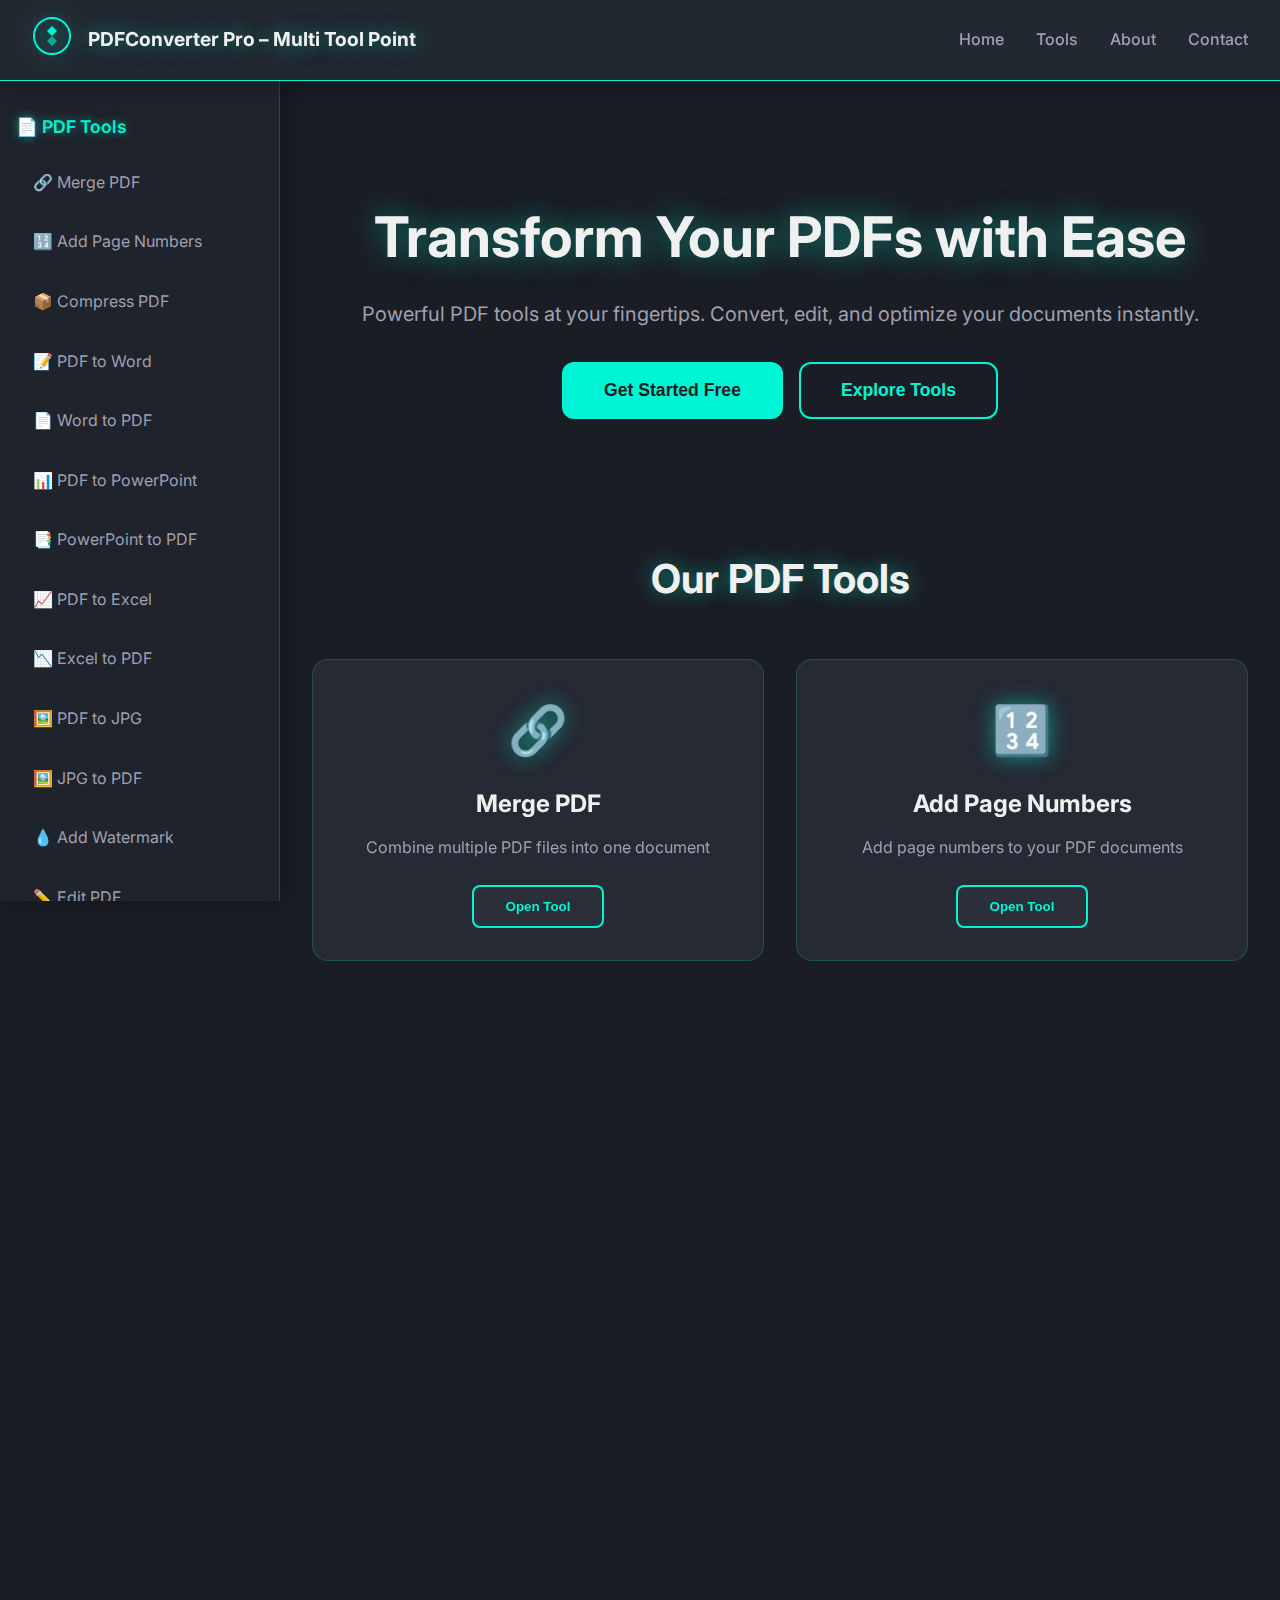
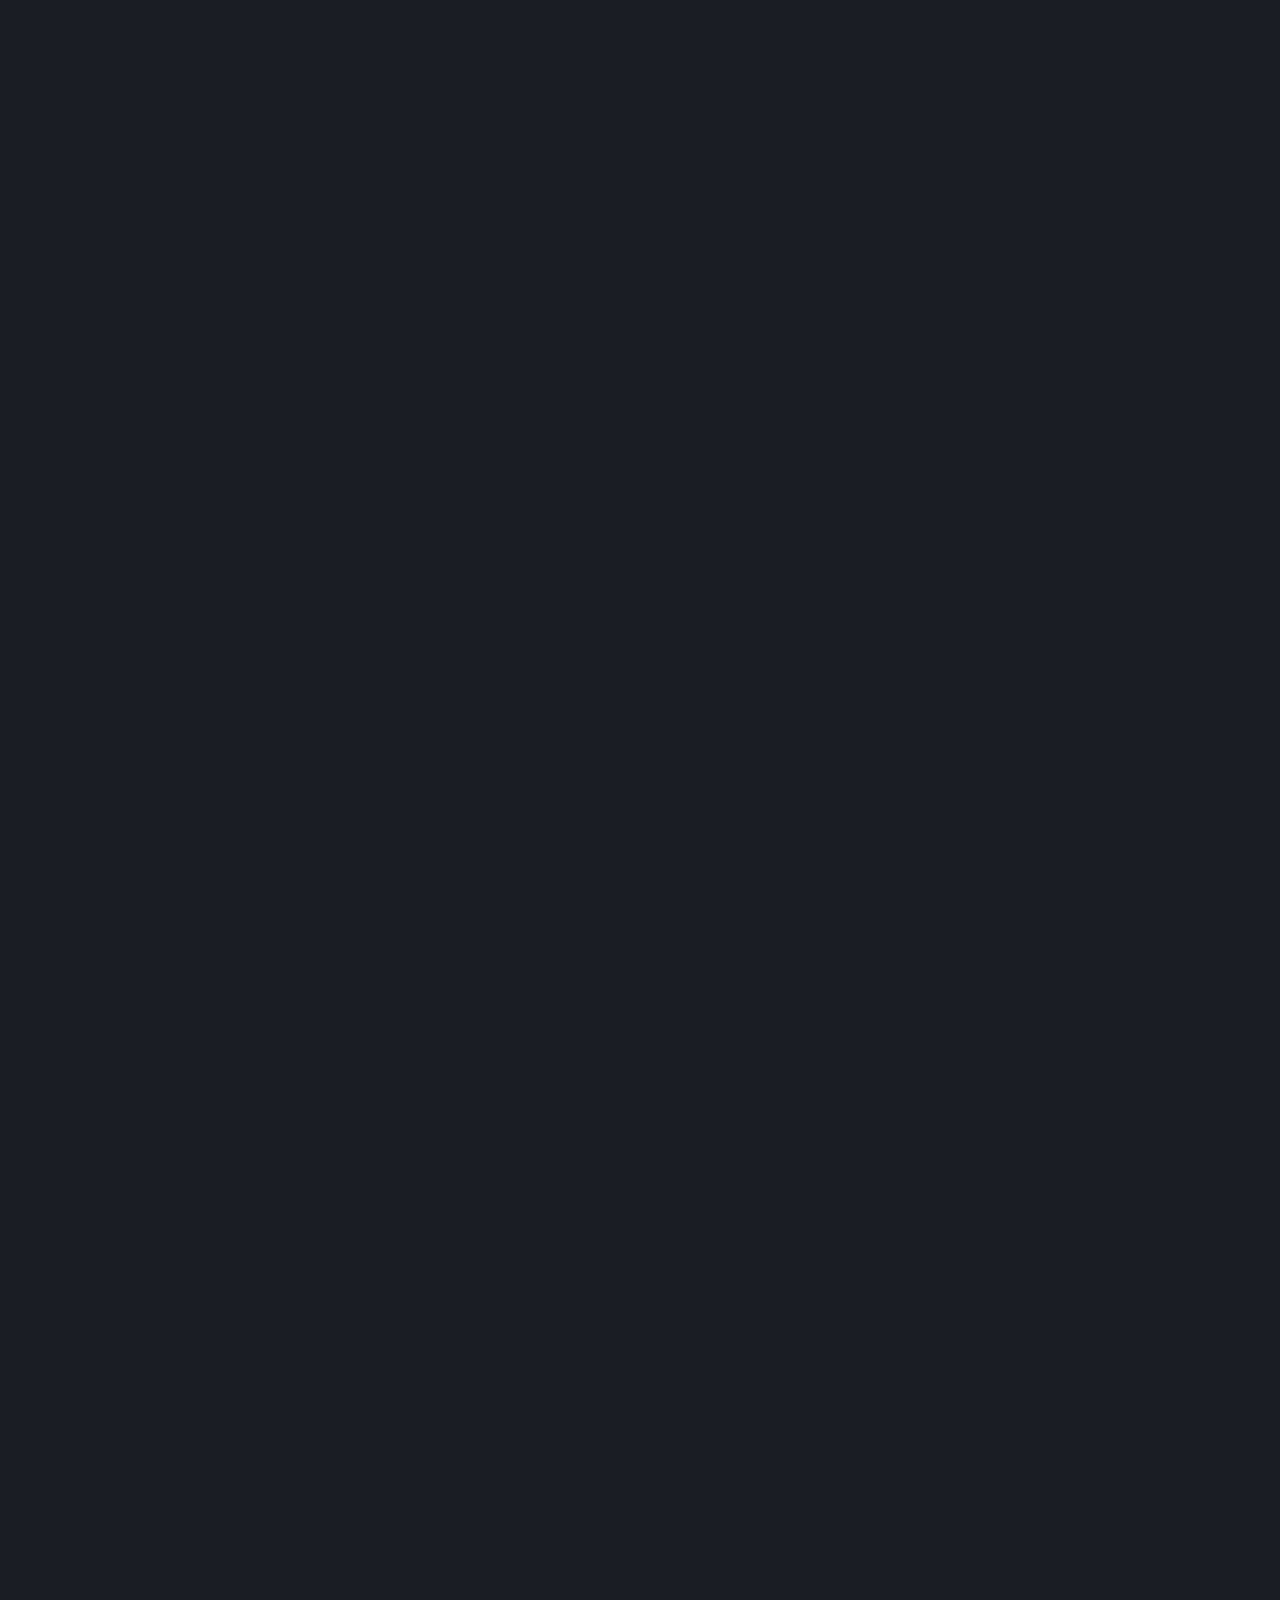
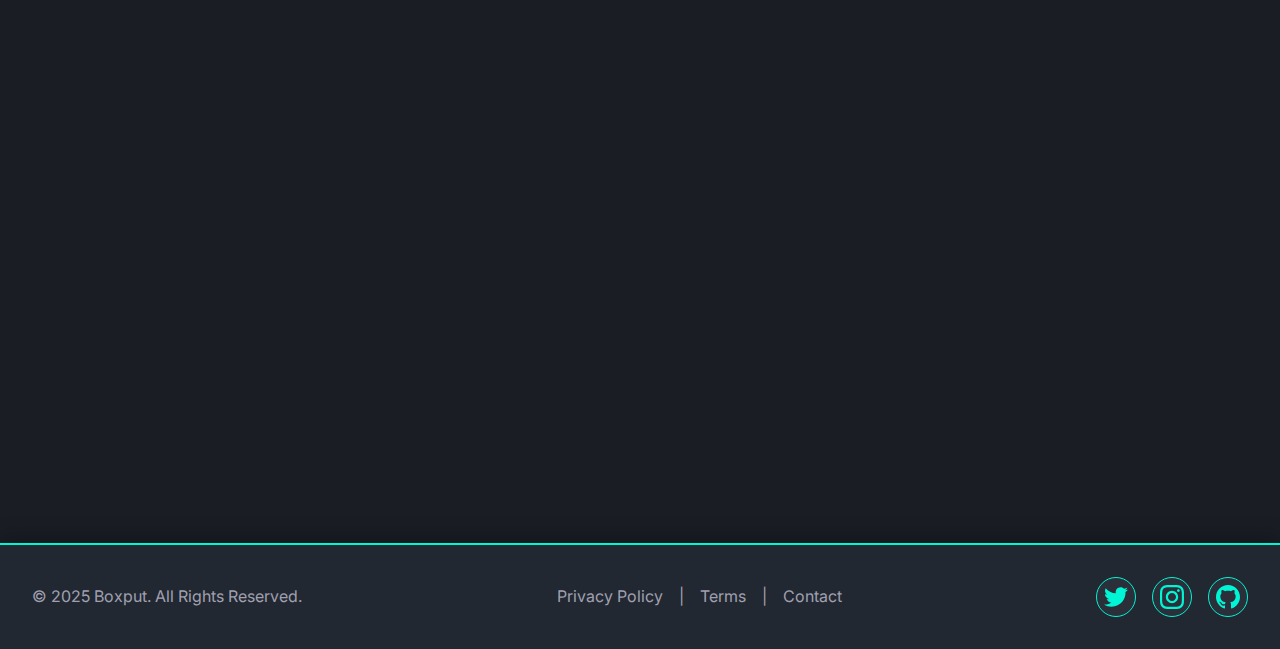
<file: index.html>
<!DOCTYPE html>
<html lang="en">
<head>
    <meta charset="UTF-8">
    <meta name="viewport" content="width=device-width, initial-scale=1.0">
    <meta name="description" content="PDFConverter Pro - Multi Tool Point for all your PDF conversion needs">
    <title>PDFConverter Pro – Multi Tool Point</title>
    <link rel="preconnect" href="https://fonts.googleapis.com">
    <link rel="preconnect" href="https://fonts.gstatic.com" crossorigin>
    <link href="https://fonts.googleapis.com/css2?family=Inter:wght@400;500;600;700&display=swap" rel="stylesheet">
    <link rel="stylesheet" href="style.css">
</head>
<body>
    <!-- Top Navbar -->
    <nav class="navbar">
        <div class="nav-container">
            <div class="logo">
                <div class="logo-icon">
                    <svg width="40" height="40" viewBox="0 0 40 40" fill="none">
                        <circle cx="20" cy="20" r="18" stroke="#00F5D4" stroke-width="2"/>
                        <path d="M20 10L25 15L20 20L15 15L20 10Z" fill="#00F5D4"/>
                        <path d="M20 20L25 25L20 30L15 25L20 20Z" fill="#00F5D4" opacity="0.6"/>
                    </svg>
                </div>
                <span class="logo-text">PDFConverter Pro – Multi Tool Point</span>
            </div>
            <div class="nav-links" id="navLinks">
                <a href="#home" class="nav-link">Home</a>
                <a href="#tools" class="nav-link">Tools</a>
                <a href="#about" class="nav-link">About</a>
                <a href="#contact" class="nav-link">Contact</a>
            </div>
            <button class="hamburger" id="hamburger">
                <span></span>
                <span></span>
                <span></span>
            </button>
        </div>
    </nav>

    <!-- Mobile Menu -->
    <div class="mobile-menu" id="mobileMenu">
        <a href="#home" class="mobile-link">Home</a>
        <a href="#tools" class="mobile-link">Tools</a>
        <a href="#about" class="mobile-link">About</a>
        <a href="#contact" class="mobile-link">Contact</a>
    </div>

    <div class="main-wrapper">
        <!-- Left Sidebar -->
        <aside class="sidebar" id="sidebar">
            <button class="sidebar-toggle" id="sidebarToggle">
                <span>☰</span>
            </button>
            <div class="sidebar-content">
                <div class="tool-section">
                    <h3 class="section-title">📄 PDF Tools</h3>
                    <div class="tool-list">
                        <a href="#" class="tool-item" data-tool="merge-pdf">🔗 Merge PDF</a>
                        <a href="#" class="tool-item" data-tool="add-page-numbers">🔢 Add Page Numbers</a>
                        <a href="#" class="tool-item" data-tool="compress-pdf">📦 Compress PDF</a>
                        <a href="#" class="tool-item" data-tool="pdf-to-word">📝 PDF to Word</a>
                        <a href="#" class="tool-item" data-tool="word-to-pdf">📄 Word to PDF</a>
                        <a href="#" class="tool-item" data-tool="pdf-to-ppt">📊 PDF to PowerPoint</a>
                        <a href="#" class="tool-item" data-tool="ppt-to-pdf">📑 PowerPoint to PDF</a>
                        <a href="#" class="tool-item" data-tool="pdf-to-excel">📈 PDF to Excel</a>
                        <a href="#" class="tool-item" data-tool="excel-to-pdf">📉 Excel to PDF</a>
                        <a href="#" class="tool-item" data-tool="pdf-to-jpg">🖼️ PDF to JPG</a>
                        <a href="#" class="tool-item" data-tool="jpg-to-pdf">🖼️ JPG to PDF</a>
                        <a href="#" class="tool-item" data-tool="add-watermark">💧 Add Watermark</a>
                        <a href="#" class="tool-item" data-tool="edit-pdf">✏️ Edit PDF</a>
                        <a href="#" class="tool-item" data-tool="rotate-pdf">🔄 Rotate PDF</a>
                        <a href="#" class="tool-item" data-tool="unlock-pdf">🔓 Unlock PDF</a>
                        <a href="#" class="tool-item" data-tool="protect-pdf">🔐 Protect PDF</a>
                        <a href="#" class="tool-item" data-tool="split-pdf">✂️ Split PDF</a>
                        <a href="#" class="tool-item" data-tool="organize-pdf">📋 Organize PDF</a>
                    </div>
                </div>
            </div>
        </aside>

        <!-- Main Content -->
        <main class="main-content">
            <!-- Hero Section -->
            <section class="hero" id="home">
                <h1 class="hero-title">Transform Your PDFs with Ease</h1>
                <p class="hero-subtitle">Powerful PDF tools at your fingertips. Convert, edit, and optimize your documents instantly.</p>
                <div class="hero-buttons">
                    <button class="cta-button primary">Get Started Free</button>
                    <button class="cta-button secondary">Explore Tools</button>
                </div>
            </section>

            <!-- Tools Grid -->
            <section class="tools-section" id="tools">
                <h2 class="section-heading">Our PDF Tools</h2>
                <div class="tools-grid">
                    <!-- Tool Cards -->
                    <div class="tool-card" data-tool="merge-pdf">
                        <div class="tool-icon">🔗</div>
                        <h3>Merge PDF</h3>
                        <p>Combine multiple PDF files into one document</p>
                        <button class="tool-button">Open Tool</button>
                    </div>

                    <div class="tool-card" data-tool="add-page-numbers">
                        <div class="tool-icon">🔢</div>
                        <h3>Add Page Numbers</h3>
                        <p>Add page numbers to your PDF documents</p>
                        <button class="tool-button">Open Tool</button>
                    </div>

                    <div class="tool-card" data-tool="compress-pdf">
                        <div class="tool-icon">📦</div>
                        <h3>Compress PDF</h3>
                        <p>Reduce PDF file size without quality loss</p>
                        <button class="tool-button">Open Tool</button>
                    </div>

                    <div class="tool-card" data-tool="pdf-to-word">
                        <div class="tool-icon">📝</div>
                        <h3>PDF to Word</h3>
                        <p>Convert PDF documents to editable Word files</p>
                        <button class="tool-button">Open Tool</button>
                    </div>

                    <div class="tool-card" data-tool="word-to-pdf">
                        <div class="tool-icon">📄</div>
                        <h3>Word to PDF</h3>
                        <p>Convert Word documents to PDF format</p>
                        <button class="tool-button">Open Tool</button>
                    </div>

                    <div class="tool-card" data-tool="pdf-to-ppt">
                        <div class="tool-icon">📊</div>
                        <h3>PDF to PowerPoint</h3>
                        <p>Transform PDFs into PowerPoint presentations</p>
                        <button class="tool-button">Open Tool</button>
                    </div>

                    <div class="tool-card" data-tool="ppt-to-pdf">
                        <div class="tool-icon">📑</div>
                        <h3>PowerPoint to PDF</h3>
                        <p>Convert presentations to PDF documents</p>
                        <button class="tool-button">Open Tool</button>
                    </div>

                    <div class="tool-card" data-tool="pdf-to-excel">
                        <div class="tool-icon">📈</div>
                        <h3>PDF to Excel</h3>
                        <p>Extract tables from PDF to Excel spreadsheets</p>
                        <button class="tool-button">Open Tool</button>
                    </div>

                    <div class="tool-card" data-tool="excel-to-pdf">
                        <div class="tool-icon">📉</div>
                        <h3>Excel to PDF</h3>
                        <p>Convert Excel spreadsheets to PDF format</p>
                        <button class="tool-button">Open Tool</button>
                    </div>

                    <div class="tool-card" data-tool="pdf-to-jpg">
                        <div class="tool-icon">🖼️</div>
                        <h3>PDF to JPG</h3>
                        <p>Convert PDF pages to JPG images</p>
                        <button class="tool-button">Open Tool</button>
                    </div>

                    <div class="tool-card" data-tool="jpg-to-pdf">
                        <div class="tool-icon">🖼️</div>
                        <h3>JPG to PDF</h3>
                        <p>Convert JPG images to PDF documents</p>
                        <button class="tool-button">Open Tool</button>
                    </div>

                    <div class="tool-card" data-tool="add-watermark">
                        <div class="tool-icon">💧</div>
                        <h3>Add Watermark</h3>
                        <p>Add text or image watermarks to PDFs</p>
                        <button class="tool-button">Open Tool</button>
                    </div>

                    <div class="tool-card" data-tool="edit-pdf">
                        <div class="tool-icon">✏️</div>
                        <h3>Edit PDF</h3>
                        <p>Add text and images to your PDFs</p>
                        <button class="tool-button">Open Tool</button>
                    </div>

                    <div class="tool-card" data-tool="rotate-pdf">
                        <div class="tool-icon">🔄</div>
                        <h3>Rotate PDF</h3>
                        <p>Rotate PDF pages to the correct orientation</p>
                        <button class="tool-button">Open Tool</button>
                    </div>

                    <div class="tool-card" data-tool="unlock-pdf">
                        <div class="tool-icon">🔓</div>
                        <h3>Unlock PDF</h3>
                        <p>Remove password protection from PDFs</p>
                        <button class="tool-button">Open Tool</button>
                    </div>

                    <div class="tool-card" data-tool="protect-pdf">
                        <div class="tool-icon">🔐</div>
                        <h3>Protect PDF</h3>
                        <p>Add password protection to your PDFs</p>
                        <button class="tool-button">Open Tool</button>
                    </div>

                    <div class="tool-card" data-tool="split-pdf">
                        <div class="tool-icon">✂️</div>
                        <h3>Split PDF</h3>
                        <p>Split PDF into multiple separate files</p>
                        <button class="tool-button">Open Tool</button>
                    </div>

                    <div class="tool-card" data-tool="organize-pdf">
                        <div class="tool-icon">📋</div>
                        <h3>Organize PDF</h3>
                        <p>Reorder and organize PDF pages</p>
                        <button class="tool-button">Open Tool</button>
                    </div>
                </div>
            </section>
        </main>
    </div>

    <!-- Footer -->
    <footer class="footer">
        <div class="footer-content">
            <div class="footer-text">
                <p>© 2025 Boxput. All Rights Reserved.</p>
            </div>
            <div class="footer-links">
                <a href="#privacy">Privacy Policy</a>
                <span class="separator">|</span>
                <a href="#terms">Terms</a>
                <span class="separator">|</span>
                <a href="#contact">Contact</a>
            </div>
            <div class="social-icons">
                <a href="#" class="social-icon">
                    <svg width="24" height="24" viewBox="0 0 24 24" fill="currentColor">
                        <path d="M24 4.557c-.883.392-1.832.656-2.828.775 1.017-.609 1.798-1.574 2.165-2.724-.951.564-2.005.974-3.127 1.195-.897-.957-2.178-1.555-3.594-1.555-3.179 0-5.515 2.966-4.797 6.045-4.091-.205-7.719-2.165-10.148-5.144-1.29 2.213-.669 5.108 1.523 6.574-.806-.026-1.566-.247-2.229-.616-.054 2.281 1.581 4.415 3.949 4.89-.693.188-1.452.232-2.224.084.626 1.956 2.444 3.379 4.6 3.419-2.07 1.623-4.678 2.348-7.29 2.04 2.179 1.397 4.768 2.212 7.548 2.212 9.142 0 14.307-7.721 13.995-14.646.962-.695 1.797-1.562 2.457-2.549z"/>
                    </svg>
                </a>
                <a href="#" class="social-icon">
                    <svg width="24" height="24" viewBox="0 0 24 24" fill="currentColor">
                        <path d="M12 2.163c3.204 0 3.584.012 4.85.07 3.252.148 4.771 1.691 4.919 4.919.058 1.265.069 1.645.069 4.849 0 3.205-.012 3.584-.069 4.849-.149 3.225-1.664 4.771-4.919 4.919-1.266.058-1.644.07-4.85.07-3.204 0-3.584-.012-4.849-.07-3.26-.149-4.771-1.699-4.919-4.92-.058-1.265-.07-1.644-.07-4.849 0-3.204.013-3.583.07-4.849.149-3.227 1.664-4.771 4.919-4.919 1.266-.057 1.645-.069 4.849-.069zm0-2.163c-3.259 0-3.667.014-4.947.072-4.358.2-6.78 2.618-6.98 6.98-.059 1.281-.073 1.689-.073 4.948 0 3.259.014 3.668.072 4.948.2 4.358 2.618 6.78 6.98 6.98 1.281.058 1.689.072 4.948.072 3.259 0 3.668-.014 4.948-.072 4.354-.2 6.782-2.618 6.979-6.98.059-1.28.073-1.689.073-4.948 0-3.259-.014-3.667-.072-4.947-.196-4.354-2.617-6.78-6.979-6.98-1.281-.059-1.69-.073-4.949-.073zm0 5.838c-3.403 0-6.162 2.759-6.162 6.162s2.759 6.163 6.162 6.163 6.162-2.759 6.162-6.163c0-3.403-2.759-6.162-6.162-6.162zm0 10.162c-2.209 0-4-1.79-4-4 0-2.209 1.791-4 4-4s4 1.791 4 4c0 2.21-1.791 4-4 4zm6.406-11.845c-.796 0-1.441.645-1.441 1.44s.645 1.44 1.441 1.44c.795 0 1.439-.645 1.439-1.44s-.644-1.44-1.439-1.44z"/>
                    </svg>
                </a>
                <a href="#" class="social-icon">
                    <svg width="24" height="24" viewBox="0 0 24 24" fill="currentColor">
                        <path d="M12 0c-6.626 0-12 5.373-12 12 0 5.302 3.438 9.8 8.207 11.387.599.111.793-.261.793-.577v-2.234c-3.338.726-4.033-1.416-4.033-1.416-.546-1.387-1.333-1.756-1.333-1.756-1.089-.745.083-.729.083-.729 1.205.084 1.839 1.237 1.839 1.237 1.07 1.834 2.807 1.304 3.492.997.107-.775.418-1.305.762-1.604-2.665-.305-5.467-1.334-5.467-5.931 0-1.311.469-2.381 1.236-3.221-.124-.303-.535-1.524.117-3.176 0 0 1.008-.322 3.301 1.23.957-.266 1.983-.399 3.003-.404 1.02.005 2.047.138 3.006.404 2.291-1.552 3.297-1.23 3.297-1.23.653 1.653.242 2.874.118 3.176.77.84 1.235 1.911 1.235 3.221 0 4.609-2.807 5.624-5.479 5.921.43.372.823 1.102.823 2.222v3.293c0 .319.192.694.801.576 4.765-1.589 8.199-6.086 8.199-11.386 0-6.627-5.373-12-12-12z"/>
                    </svg>
                </a>
            </div>
        </div>
    </footer>

    <!-- Tool Modal -->
    <div class="modal" id="toolModal">
        <div class="modal-content">
            <button class="modal-close" id="modalClose">&times;</button>
            <h2 class="modal-title" id="modalTitle">Tool Name</h2>
            <div class="modal-body">
                <div class="upload-area" id="uploadArea">
                    <div class="upload-icon">📁</div>
                    <p class="upload-text">Drag & drop your file here or click to browse</p>
                    <input type="file" id="fileInput" accept=".pdf,.doc,.docx,.ppt,.pptx,.xls,.xlsx,.jpg,.jpeg,.png" hidden>
                    <button class="browse-button" id="browseButton">Browse Files</button>
                </div>
                <div class="processing-area" id="processingArea" style="display: none;">
                    <div class="loader"></div>
                    <p class="processing-text" id="processingText">Uploading...</p>
                    <div class="progress-bar">
                        <div class="progress-fill" id="progressFill"></div>
                    </div>
                </div>
                <div class="result-area" id="resultArea" style="display: none;">
                    <div class="success-icon">✓</div>
                    <p class="success-text">Processing Complete!</p>
                    <button class="download-button" id="downloadButton">Download File</button>
                </div>
            </div>
        </div>
    </div>

    <!-- Toast Notification -->
    <div class="toast" id="toast"></div>

    <script src="script.js"></script>
</body>
</html>
</file>
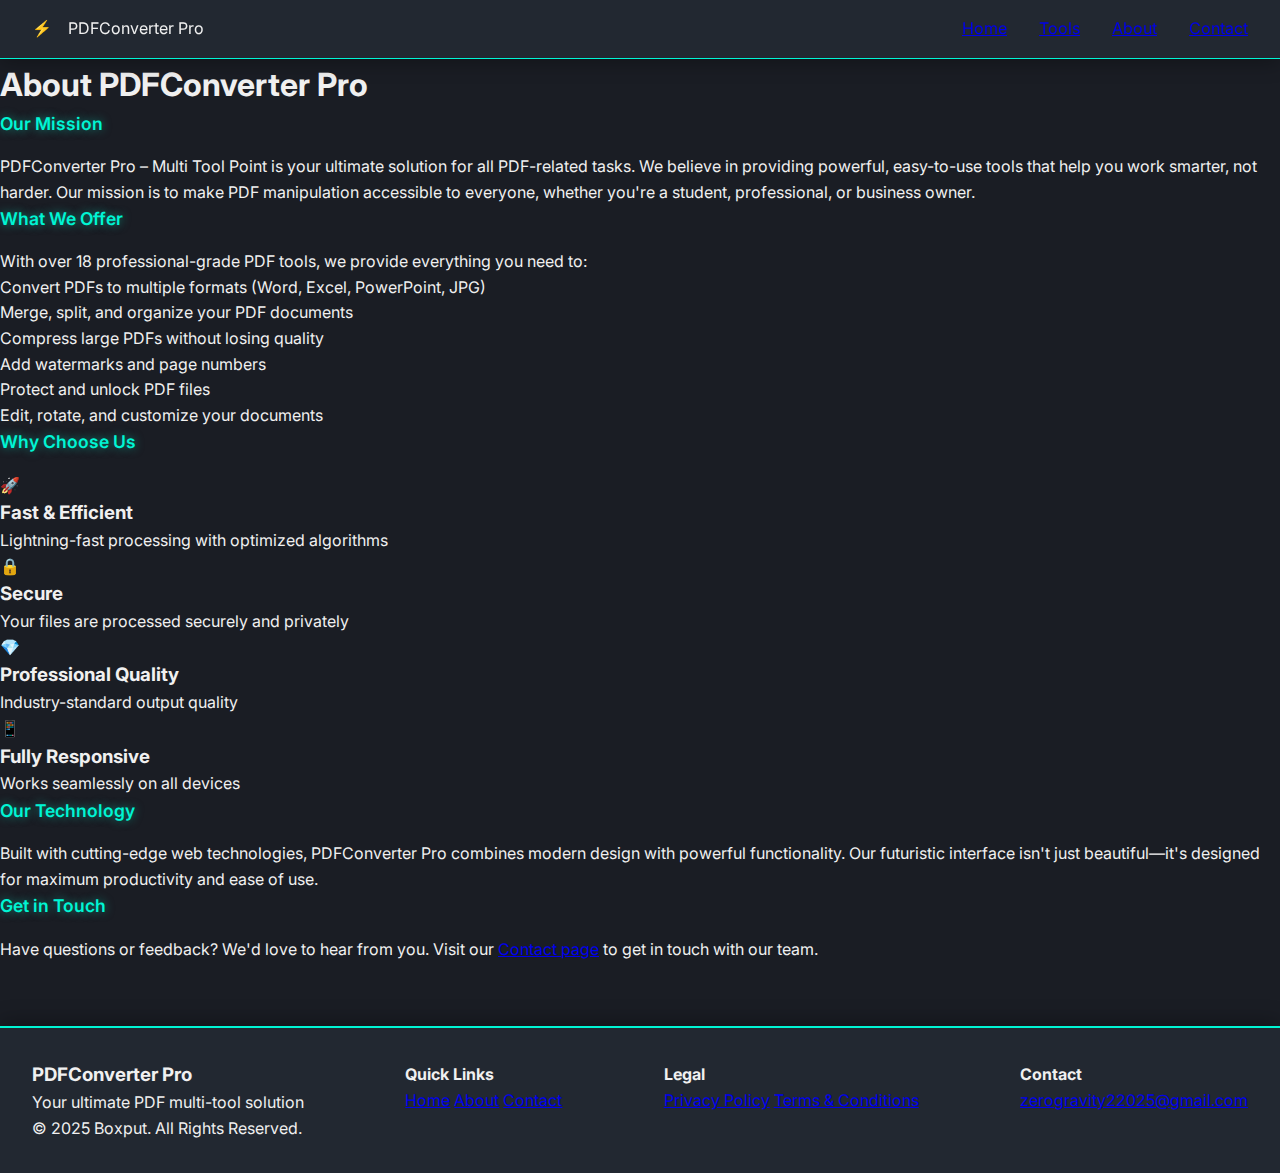
<file: about.html>
<!DOCTYPE html>
<html lang="en">
<head>
    <meta charset="UTF-8">
    <meta name="viewport" content="width=device-width, initial-scale=1.0">
    <meta name="description" content="About PDFConverter Pro - Your ultimate multi-tool PDF solution">
    <title>About - PDFConverter Pro</title>
    <link rel="stylesheet" href="style.css">
    <link rel="preconnect" href="https://fonts.googleapis.com">
    <link rel="preconnect" href="https://fonts.gstatic.com" crossorigin>
    <link href="https://fonts.googleapis.com/css2?family=Inter:wght@400;500;600;700;800&display=swap" rel="stylesheet">
</head>
<body>
    <!-- Navigation -->
    <nav class="navbar">
        <div class="nav-container">
            <div class="logo">
                <div class="logo-icon">⚡</div>
                <span>PDFConverter Pro</span>
            </div>
            <div class="nav-links">
                <a href="index.html">Home</a>
                <a href="#tools">Tools</a>
                <a href="about.html" class="active">About</a>
                <a href="contact.html">Contact</a>
            </div>
            <div class="hamburger" id="hamburger">
                <span></span>
                <span></span>
                <span></span>
            </div>
        </div>
    </nav>

    <!-- Mobile Menu -->
    <div class="mobile-menu" id="mobileMenu">
        <a href="index.html" class="mobile-link">Home</a>
        <a href="index.html#tools" class="mobile-link">Tools</a>
        <a href="about.html" class="mobile-link active">About</a>
        <a href="contact.html" class="mobile-link">Contact</a>
    </div>

    <!-- Main Content -->
    <main class="content-page">
        <div class="page-container">
            <h1 class="page-title">About PDFConverter Pro</h1>
            
            <section class="content-section">
                <h2 class="section-title">Our Mission</h2>
                <p class="section-text">
                    PDFConverter Pro – Multi Tool Point is your ultimate solution for all PDF-related tasks. We believe in providing powerful, easy-to-use tools that help you work smarter, not harder. Our mission is to make PDF manipulation accessible to everyone, whether you're a student, professional, or business owner.
                </p>
            </section>

            <section class="content-section">
                <h2 class="section-title">What We Offer</h2>
                <p class="section-text">
                    With over 18 professional-grade PDF tools, we provide everything you need to:
                </p>
                <ul class="feature-list">
                    <li>Convert PDFs to multiple formats (Word, Excel, PowerPoint, JPG)</li>
                    <li>Merge, split, and organize your PDF documents</li>
                    <li>Compress large PDFs without losing quality</li>
                    <li>Add watermarks and page numbers</li>
                    <li>Protect and unlock PDF files</li>
                    <li>Edit, rotate, and customize your documents</li>
                </ul>
            </section>

            <section class="content-section">
                <h2 class="section-title">Why Choose Us</h2>
                <div class="features-grid">
                    <div class="feature-card">
                        <div class="feature-icon">🚀</div>
                        <h3>Fast & Efficient</h3>
                        <p>Lightning-fast processing with optimized algorithms</p>
                    </div>
                    <div class="feature-card">
                        <div class="feature-icon">🔒</div>
                        <h3>Secure</h3>
                        <p>Your files are processed securely and privately</p>
                    </div>
                    <div class="feature-card">
                        <div class="feature-icon">💎</div>
                        <h3>Professional Quality</h3>
                        <p>Industry-standard output quality</p>
                    </div>
                    <div class="feature-card">
                        <div class="feature-icon">📱</div>
                        <h3>Fully Responsive</h3>
                        <p>Works seamlessly on all devices</p>
                    </div>
                </div>
            </section>

            <section class="content-section">
                <h2 class="section-title">Our Technology</h2>
                <p class="section-text">
                    Built with cutting-edge web technologies, PDFConverter Pro combines modern design with powerful functionality. Our futuristic interface isn't just beautiful—it's designed for maximum productivity and ease of use.
                </p>
            </section>

            <section class="content-section">
                <h2 class="section-title">Get in Touch</h2>
                <p class="section-text">
                    Have questions or feedback? We'd love to hear from you. Visit our <a href="contact.html" class="text-link">Contact page</a> to get in touch with our team.
                </p>
            </section>
        </div>
    </main>

    <!-- Footer -->
    <footer class="footer">
        <div class="footer-content">
            <div class="footer-section">
                <h3>PDFConverter Pro</h3>
                <p>Your ultimate PDF multi-tool solution</p>
            </div>
            <div class="footer-section">
                <h4>Quick Links</h4>
                <a href="index.html">Home</a>
                <a href="about.html">About</a>
                <a href="contact.html">Contact</a>
            </div>
            <div class="footer-section">
                <h4>Legal</h4>
                <a href="privacy.html">Privacy Policy</a>
                <a href="terms.html">Terms & Conditions</a>
            </div>
            <div class="footer-section">
                <h4>Contact</h4>
                <a href="mailto:zerogravity22025@gmail.com">zerogravity22025@gmail.com</a>
            </div>
        </div>
        <div class="footer-bottom">
            <p>&copy; 2025 Boxput. All Rights Reserved.</p>
        </div>
    </footer>

    <script src="script.js"></script>
</body>
</html>
</file>
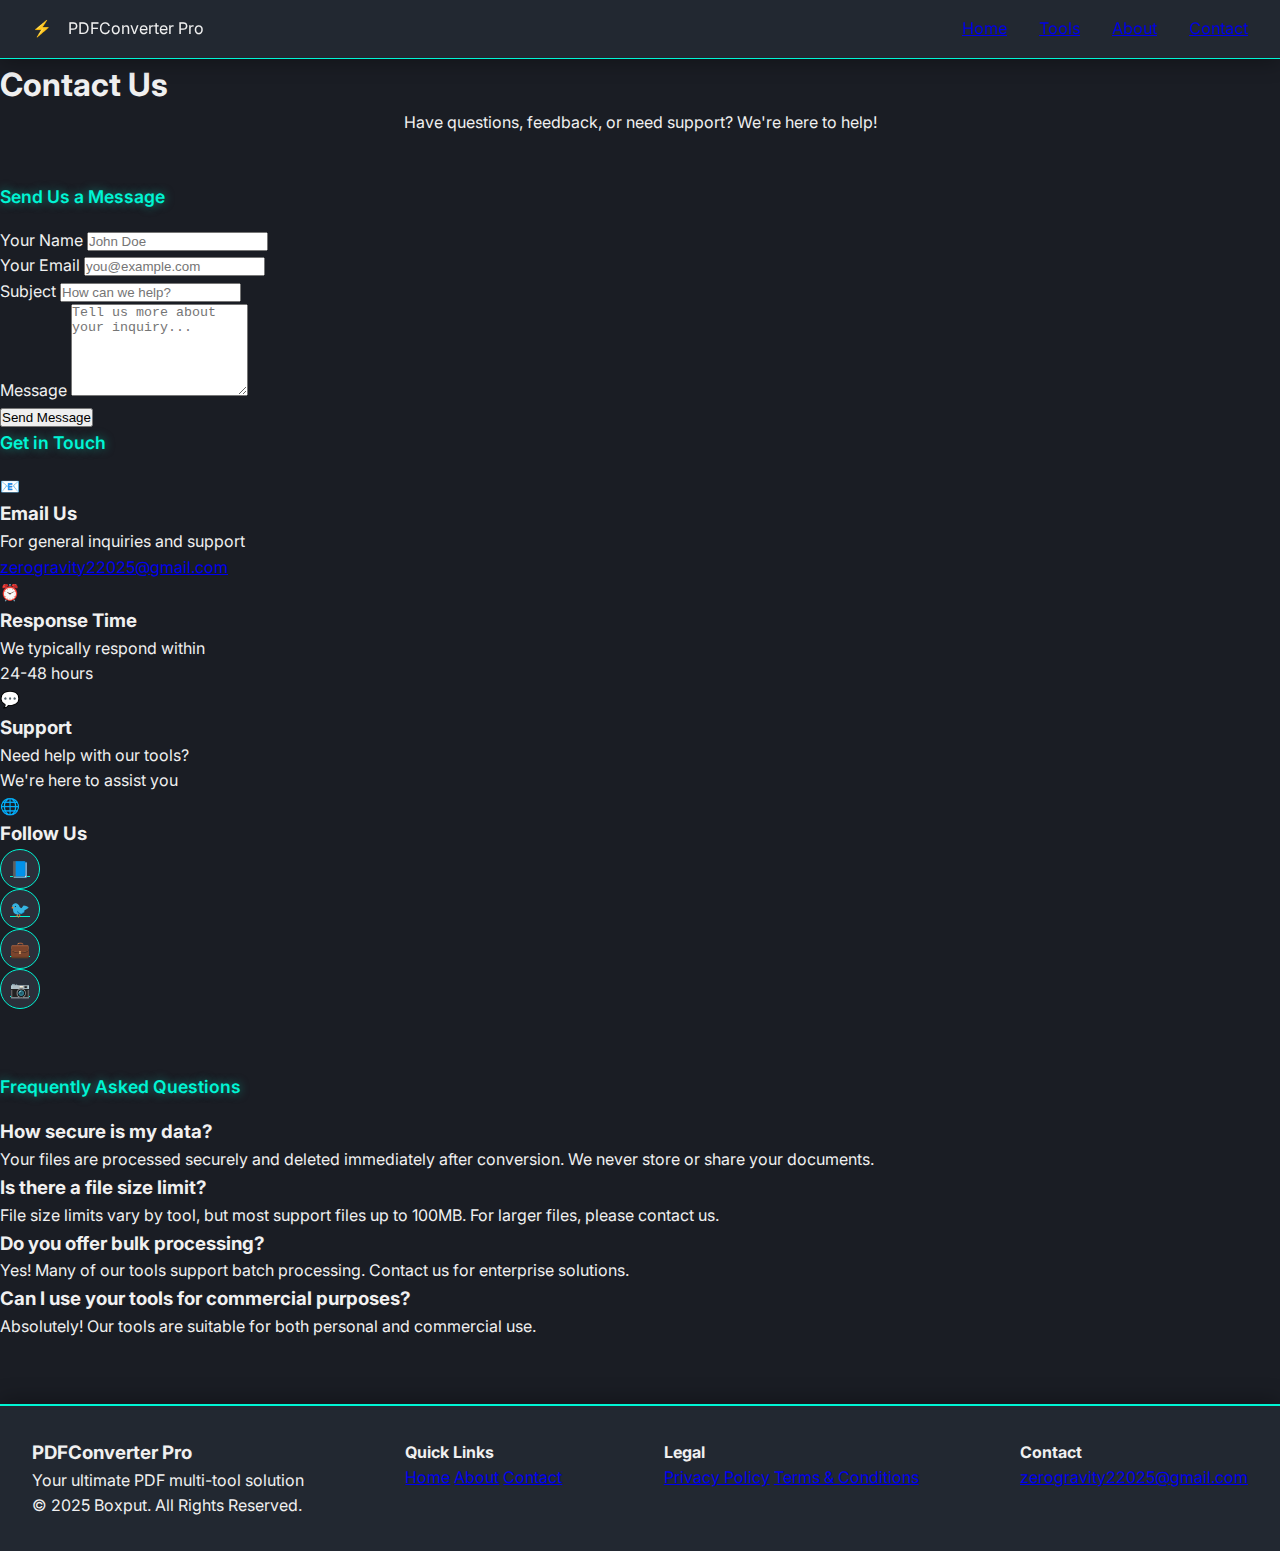
<file: contact.html>
<!DOCTYPE html>
<html lang="en">
<head>
    <meta charset="UTF-8">
    <meta name="viewport" content="width=device-width, initial-scale=1.0">
    <meta name="description" content="Contact PDFConverter Pro - Get in touch with us">
    <title>Contact - PDFConverter Pro</title>
    <link rel="stylesheet" href="style.css">
    <link rel="preconnect" href="https://fonts.googleapis.com">
    <link rel="preconnect" href="https://fonts.gstatic.com" crossorigin>
    <link href="https://fonts.googleapis.com/css2?family=Inter:wght@400;500;600;700;800&display=swap" rel="stylesheet">
</head>
<body>
    <!-- Navigation -->
    <nav class="navbar">
        <div class="nav-container">
            <div class="logo">
                <div class="logo-icon">⚡</div>
                <span>PDFConverter Pro</span>
            </div>
            <div class="nav-links">
                <a href="index.html">Home</a>
                <a href="index.html#tools">Tools</a>
                <a href="about.html">About</a>
                <a href="contact.html" class="active">Contact</a>
            </div>
            <div class="hamburger" id="hamburger">
                <span></span>
                <span></span>
                <span></span>
            </div>
        </div>
    </nav>

    <!-- Mobile Menu -->
    <div class="mobile-menu" id="mobileMenu">
        <a href="index.html" class="mobile-link">Home</a>
        <a href="index.html#tools" class="mobile-link">Tools</a>
        <a href="about.html" class="mobile-link">About</a>
        <a href="contact.html" class="mobile-link active">Contact</a>
    </div>

    <!-- Main Content -->
    <main class="content-page">
        <div class="page-container">
            <h1 class="page-title">Contact Us</h1>
            <p class="section-text" style="text-align: center; margin-bottom: 3rem;">
                Have questions, feedback, or need support? We're here to help!
            </p>

            <div class="contact-container">
                <!-- Contact Form -->
                <div class="contact-form-wrapper">
                    <h2 class="section-title">Send Us a Message</h2>
                    <form class="contact-form" id="contactForm">
                        <div class="form-group">
                            <label for="name">Your Name</label>
                            <input type="text" id="name" name="name" placeholder="John Doe" required>
                        </div>

                        <div class="form-group">
                            <label for="email">Your Email</label>
                            <input type="email" id="email" name="email" placeholder="you@example.com" required>
                        </div>

                        <div class="form-group">
                            <label for="subject">Subject</label>
                            <input type="text" id="subject" name="subject" placeholder="How can we help?" required>
                        </div>

                        <div class="form-group">
                            <label for="message">Message</label>
                            <textarea id="message" name="message" rows="6" placeholder="Tell us more about your inquiry..." required></textarea>
                        </div>

                        <button type="submit" class="submit-button">
                            Send Message
                        </button>
                    </form>
                </div>

                <!-- Contact Info -->
                <div class="contact-info-wrapper">
                    <h2 class="section-title">Get in Touch</h2>
                    
                    <div class="contact-info-card">
                        <div class="contact-icon">📧</div>
                        <h3>Email Us</h3>
                        <p>For general inquiries and support</p>
                        <a href="mailto:zerogravity22025@gmail.com" class="contact-link">zerogravity22025@gmail.com</a>
                    </div>

                    <div class="contact-info-card">
                        <div class="contact-icon">⏰</div>
                        <h3>Response Time</h3>
                        <p>We typically respond within</p>
                        <span class="highlight-text">24-48 hours</span>
                    </div>

                    <div class="contact-info-card">
                        <div class="contact-icon">💬</div>
                        <h3>Support</h3>
                        <p>Need help with our tools?</p>
                        <span class="highlight-text">We're here to assist you</span>
                    </div>

                    <div class="contact-info-card">
                        <div class="contact-icon">🌐</div>
                        <h3>Follow Us</h3>
                        <div class="social-links">
                            <a href="#" class="social-icon" title="Facebook">📘</a>
                            <a href="#" class="social-icon" title="Twitter">🐦</a>
                            <a href="#" class="social-icon" title="LinkedIn">💼</a>
                            <a href="#" class="social-icon" title="Instagram">📷</a>
                        </div>
                    </div>
                </div>
            </div>

            <!-- FAQ Section -->
            <section class="content-section" style="margin-top: 4rem;">
                <h2 class="section-title">Frequently Asked Questions</h2>
                
                <div class="faq-item">
                    <h3 class="faq-question">How secure is my data?</h3>
                    <p class="faq-answer">Your files are processed securely and deleted immediately after conversion. We never store or share your documents.</p>
                </div>

                <div class="faq-item">
                    <h3 class="faq-question">Is there a file size limit?</h3>
                    <p class="faq-answer">File size limits vary by tool, but most support files up to 100MB. For larger files, please contact us.</p>
                </div>

                <div class="faq-item">
                    <h3 class="faq-question">Do you offer bulk processing?</h3>
                    <p class="faq-answer">Yes! Many of our tools support batch processing. Contact us for enterprise solutions.</p>
                </div>

                <div class="faq-item">
                    <h3 class="faq-question">Can I use your tools for commercial purposes?</h3>
                    <p class="faq-answer">Absolutely! Our tools are suitable for both personal and commercial use.</p>
                </div>
            </section>
        </div>
    </main>

    <!-- Footer -->
    <footer class="footer">
        <div class="footer-content">
            <div class="footer-section">
                <h3>PDFConverter Pro</h3>
                <p>Your ultimate PDF multi-tool solution</p>
            </div>
            <div class="footer-section">
                <h4>Quick Links</h4>
                <a href="index.html">Home</a>
                <a href="about.html">About</a>
                <a href="contact.html">Contact</a>
            </div>
            <div class="footer-section">
                <h4>Legal</h4>
                <a href="privacy.html">Privacy Policy</a>
                <a href="terms.html">Terms & Conditions</a>
            </div>
            <div class="footer-section">
                <h4>Contact</h4>
                <a href="mailto:zerogravity22025@gmail.com">zerogravity22025@gmail.com</a>
            </div>
        </div>
        <div class="footer-bottom">
            <p>&copy; 2025 Boxput. All Rights Reserved.</p>
        </div>
    </footer>

    <!-- Toast Notification -->
    <div id="toast" class="toast"></div>

    <script src="script.js"></script>
    <script>
        // Contact Form Handling
        document.getElementById('contactForm').addEventListener('submit', function(e) {
            e.preventDefault();
            
            const name = document.getElementById('name').value;
            const email = document.getElementById('email').value;
            const subject = document.getElementById('subject').value;
            const message = document.getElementById('message').value;
            
            // Create mailto link
            const mailtoLink = `mailto:zerogravity22025@gmail.com?subject=${encodeURIComponent(subject)}&body=${encodeURIComponent(`Name: ${name}\nEmail: ${email}\n\nMessage:\n${message}`)}`;
            
            // Open email client
            window.location.href = mailtoLink;
            
            // Show success message
            showToast('Opening your email client...');
            
            // Reset form
            setTimeout(() => {
                this.reset();
            }, 1000);
        });
    </script>
</body>
</html>
</file>
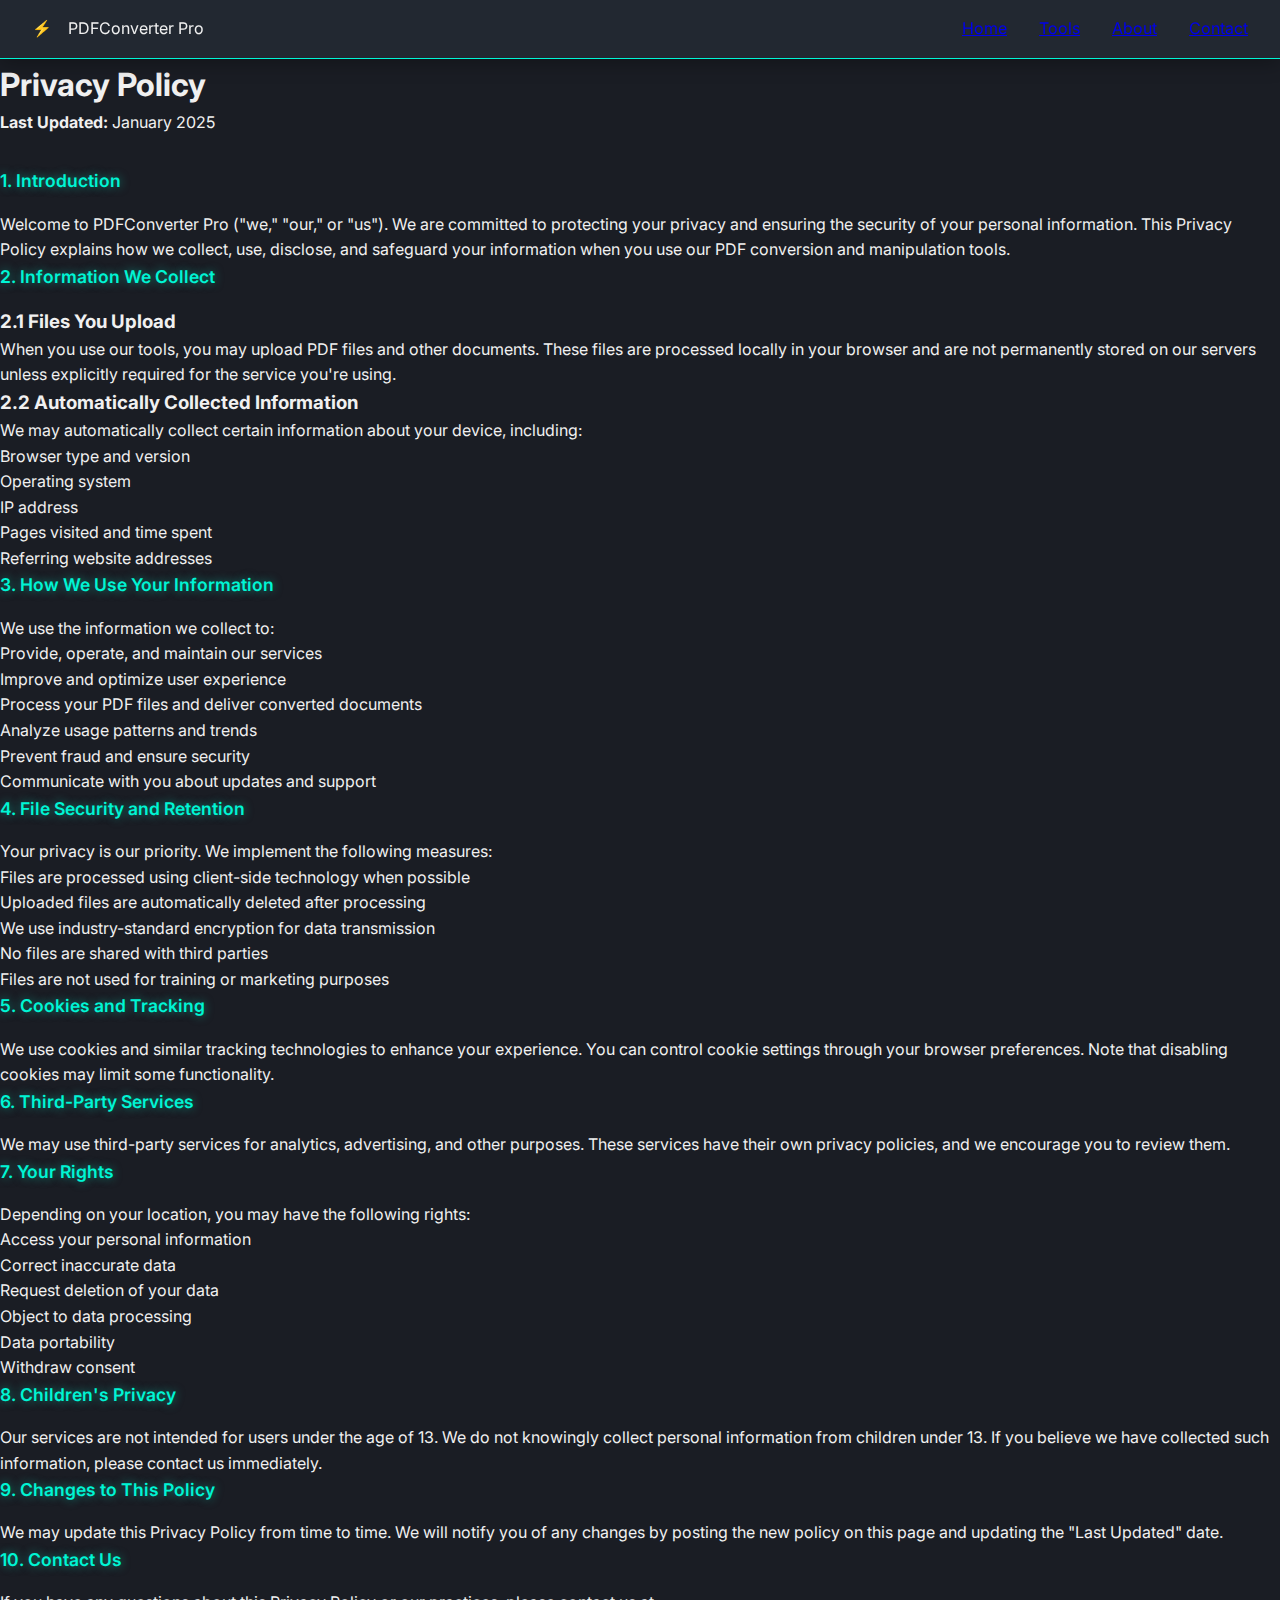
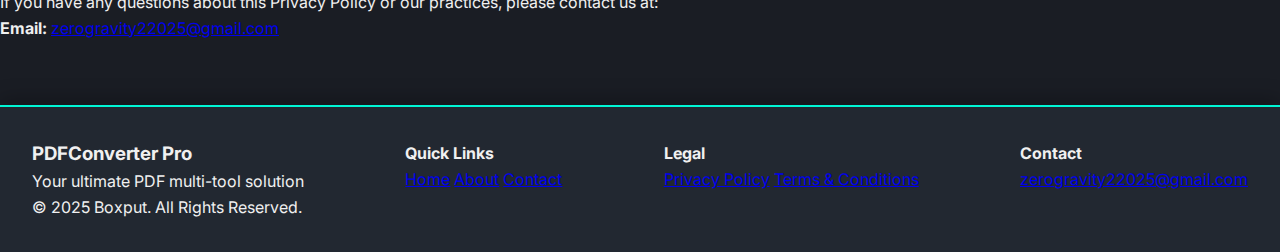
<file: privacy.html>
<!DOCTYPE html>
<html lang="en">
<head>
    <meta charset="UTF-8">
    <meta name="viewport" content="width=device-width, initial-scale=1.0">
    <meta name="description" content="Privacy Policy - PDFConverter Pro">
    <title>Privacy Policy - PDFConverter Pro</title>
    <link rel="stylesheet" href="style.css">
    <link rel="preconnect" href="https://fonts.googleapis.com">
    <link rel="preconnect" href="https://fonts.gstatic.com" crossorigin>
    <link href="https://fonts.googleapis.com/css2?family=Inter:wght@400;500;600;700;800&display=swap" rel="stylesheet">
</head>
<body>
    <!-- Navigation -->
    <nav class="navbar">
        <div class="nav-container">
            <div class="logo">
                <div class="logo-icon">⚡</div>
                <span>PDFConverter Pro</span>
            </div>
            <div class="nav-links">
                <a href="index.html">Home</a>
                <a href="index.html#tools">Tools</a>
                <a href="about.html">About</a>
                <a href="contact.html">Contact</a>
            </div>
            <div class="hamburger" id="hamburger">
                <span></span>
                <span></span>
                <span></span>
            </div>
        </div>
    </nav>

    <!-- Mobile Menu -->
    <div class="mobile-menu" id="mobileMenu">
        <a href="index.html" class="mobile-link">Home</a>
        <a href="index.html#tools" class="mobile-link">Tools</a>
        <a href="about.html" class="mobile-link">About</a>
        <a href="contact.html" class="mobile-link">Contact</a>
    </div>

    <!-- Main Content -->
    <main class="content-page">
        <div class="page-container">
            <h1 class="page-title">Privacy Policy</h1>
            <p class="section-text" style="margin-bottom: 2rem;">
                <strong>Last Updated:</strong> January 2025
            </p>

            <section class="content-section">
                <h2 class="section-title">1. Introduction</h2>
                <p class="section-text">
                    Welcome to PDFConverter Pro ("we," "our," or "us"). We are committed to protecting your privacy and ensuring the security of your personal information. This Privacy Policy explains how we collect, use, disclose, and safeguard your information when you use our PDF conversion and manipulation tools.
                </p>
            </section>

            <section class="content-section">
                <h2 class="section-title">2. Information We Collect</h2>
                <h3 class="subsection-title">2.1 Files You Upload</h3>
                <p class="section-text">
                    When you use our tools, you may upload PDF files and other documents. These files are processed locally in your browser and are not permanently stored on our servers unless explicitly required for the service you're using.
                </p>
                
                <h3 class="subsection-title">2.2 Automatically Collected Information</h3>
                <p class="section-text">
                    We may automatically collect certain information about your device, including:
                </p>
                <ul class="feature-list">
                    <li>Browser type and version</li>
                    <li>Operating system</li>
                    <li>IP address</li>
                    <li>Pages visited and time spent</li>
                    <li>Referring website addresses</li>
                </ul>
            </section>

            <section class="content-section">
                <h2 class="section-title">3. How We Use Your Information</h2>
                <p class="section-text">
                    We use the information we collect to:
                </p>
                <ul class="feature-list">
                    <li>Provide, operate, and maintain our services</li>
                    <li>Improve and optimize user experience</li>
                    <li>Process your PDF files and deliver converted documents</li>
                    <li>Analyze usage patterns and trends</li>
                    <li>Prevent fraud and ensure security</li>
                    <li>Communicate with you about updates and support</li>
                </ul>
            </section>

            <section class="content-section">
                <h2 class="section-title">4. File Security and Retention</h2>
                <p class="section-text">
                    Your privacy is our priority. We implement the following measures:
                </p>
                <ul class="feature-list">
                    <li>Files are processed using client-side technology when possible</li>
                    <li>Uploaded files are automatically deleted after processing</li>
                    <li>We use industry-standard encryption for data transmission</li>
                    <li>No files are shared with third parties</li>
                    <li>Files are not used for training or marketing purposes</li>
                </ul>
            </section>

            <section class="content-section">
                <h2 class="section-title">5. Cookies and Tracking</h2>
                <p class="section-text">
                    We use cookies and similar tracking technologies to enhance your experience. You can control cookie settings through your browser preferences. Note that disabling cookies may limit some functionality.
                </p>
            </section>

            <section class="content-section">
                <h2 class="section-title">6. Third-Party Services</h2>
                <p class="section-text">
                    We may use third-party services for analytics, advertising, and other purposes. These services have their own privacy policies, and we encourage you to review them.
                </p>
            </section>

            <section class="content-section">
                <h2 class="section-title">7. Your Rights</h2>
                <p class="section-text">
                    Depending on your location, you may have the following rights:
                </p>
                <ul class="feature-list">
                    <li>Access your personal information</li>
                    <li>Correct inaccurate data</li>
                    <li>Request deletion of your data</li>
                    <li>Object to data processing</li>
                    <li>Data portability</li>
                    <li>Withdraw consent</li>
                </ul>
            </section>

            <section class="content-section">
                <h2 class="section-title">8. Children's Privacy</h2>
                <p class="section-text">
                    Our services are not intended for users under the age of 13. We do not knowingly collect personal information from children under 13. If you believe we have collected such information, please contact us immediately.
                </p>
            </section>

            <section class="content-section">
                <h2 class="section-title">9. Changes to This Policy</h2>
                <p class="section-text">
                    We may update this Privacy Policy from time to time. We will notify you of any changes by posting the new policy on this page and updating the "Last Updated" date.
                </p>
            </section>

            <section class="content-section">
                <h2 class="section-title">10. Contact Us</h2>
                <p class="section-text">
                    If you have any questions about this Privacy Policy or our practices, please contact us at:
                </p>
                <p class="section-text">
                    <strong>Email:</strong> <a href="mailto:zerogravity22025@gmail.com" class="text-link">zerogravity22025@gmail.com</a>
                </p>
            </section>
        </div>
    </main>

    <!-- Footer -->
    <footer class="footer">
        <div class="footer-content">
            <div class="footer-section">
                <h3>PDFConverter Pro</h3>
                <p>Your ultimate PDF multi-tool solution</p>
            </div>
            <div class="footer-section">
                <h4>Quick Links</h4>
                <a href="index.html">Home</a>
                <a href="about.html">About</a>
                <a href="contact.html">Contact</a>
            </div>
            <div class="footer-section">
                <h4>Legal</h4>
                <a href="privacy.html">Privacy Policy</a>
                <a href="terms.html">Terms & Conditions</a>
            </div>
            <div class="footer-section">
                <h4>Contact</h4>
                <a href="mailto:zerogravity22025@gmail.com">zerogravity22025@gmail.com</a>
            </div>
        </div>
        <div class="footer-bottom">
            <p>&copy; 2025 Boxput. All Rights Reserved.</p>
        </div>
    </footer>

    <script src="script.js"></script>
</body>
</html>
</file>
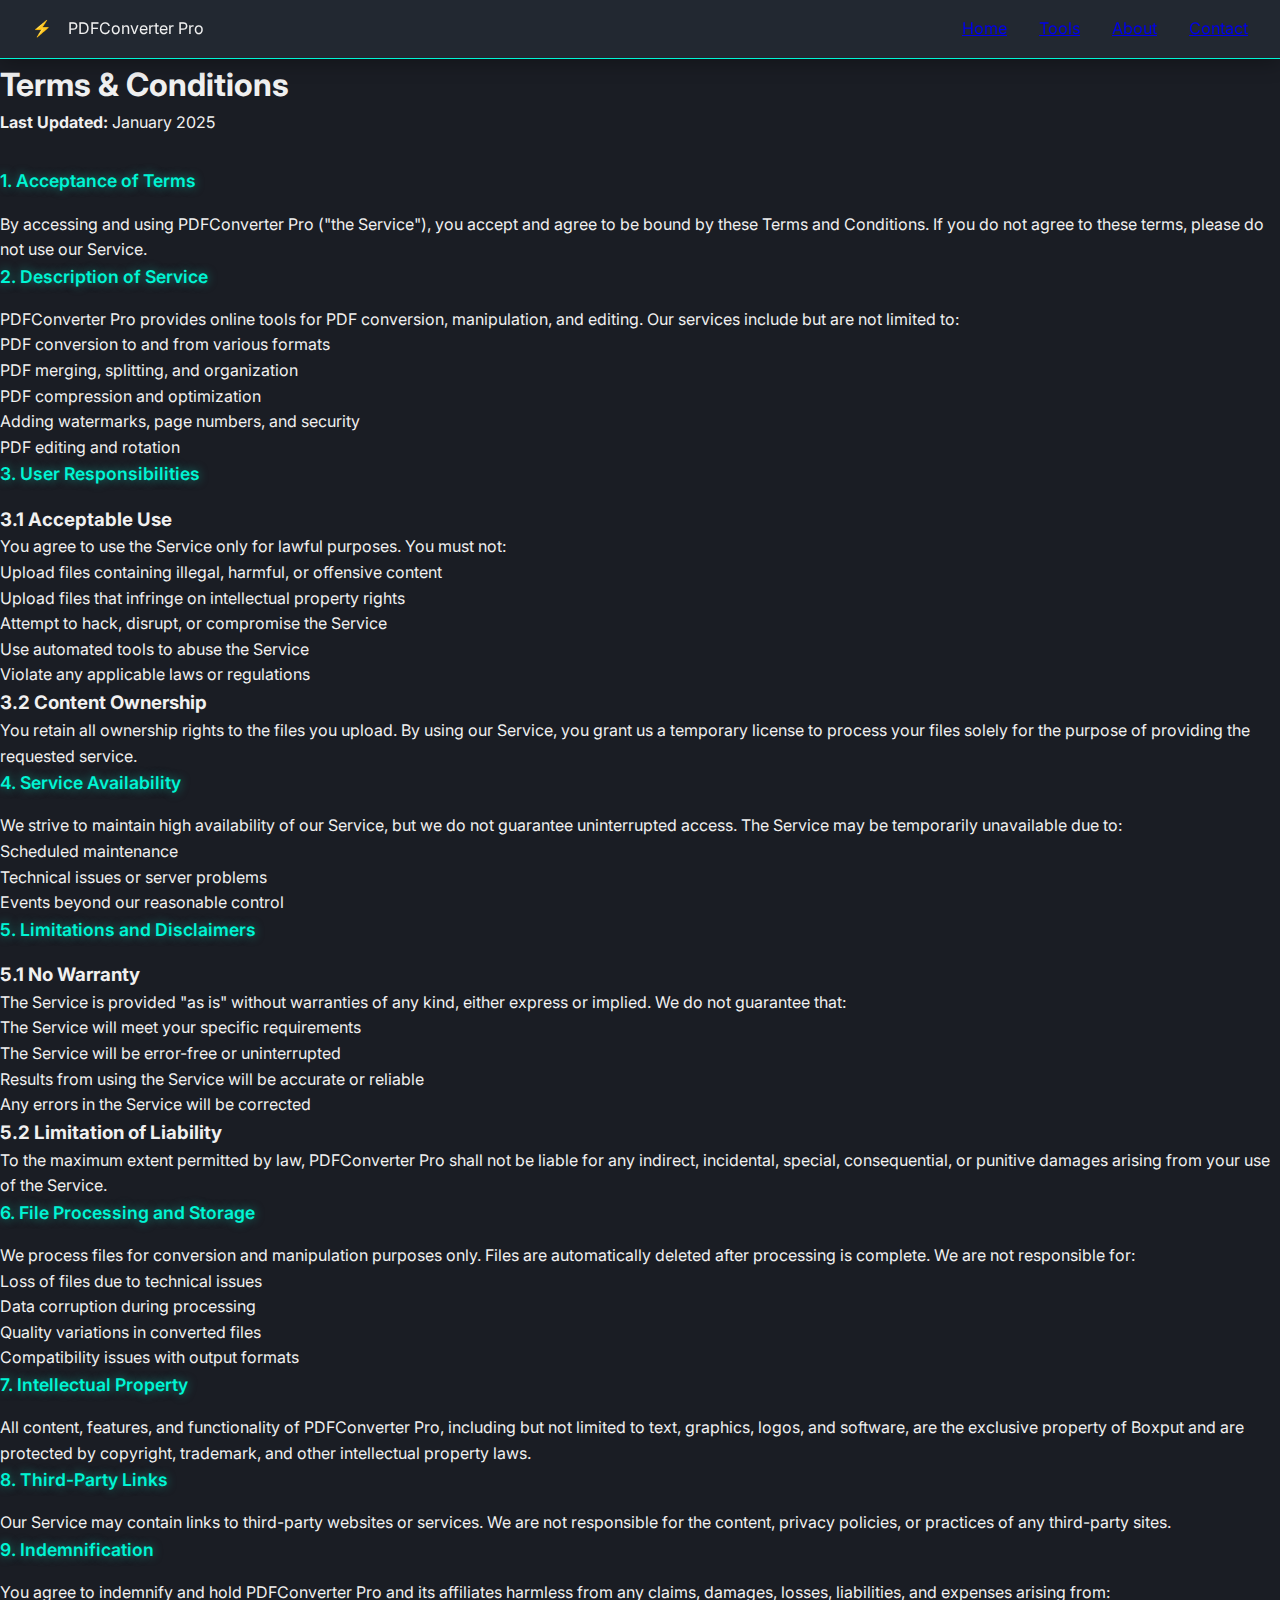
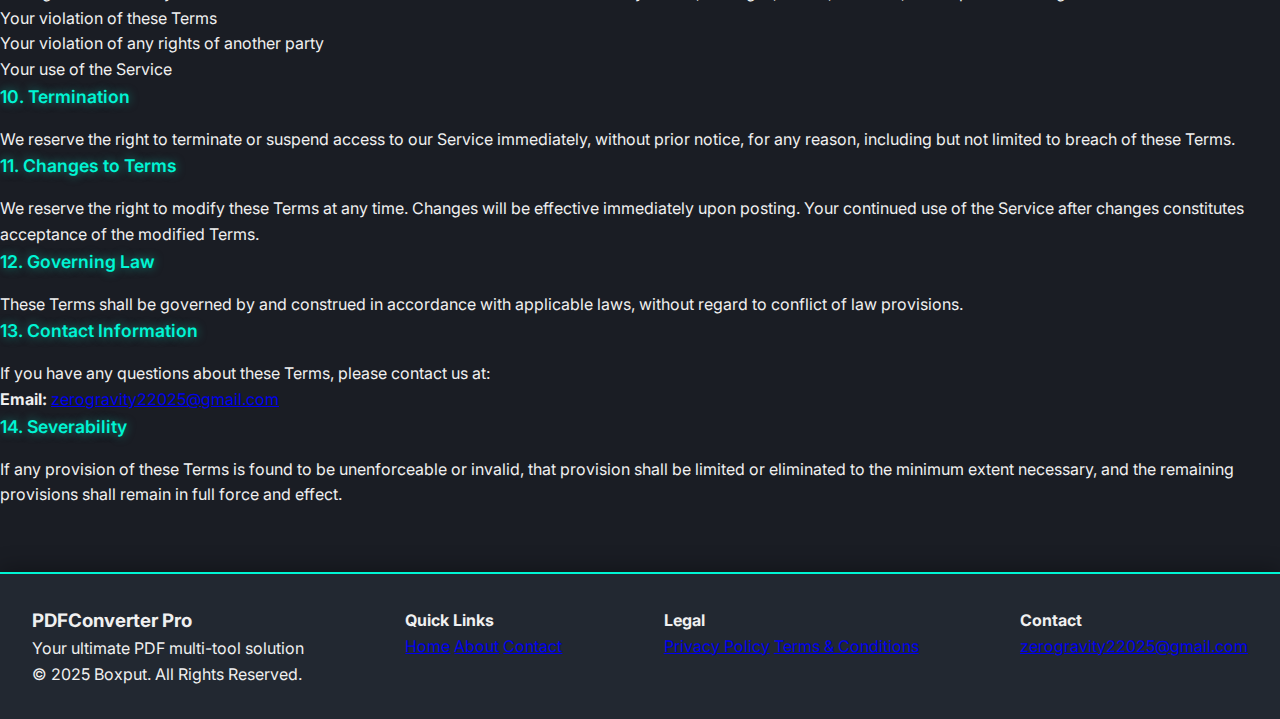
<file: terms.html>
<!DOCTYPE html>
<html lang="en">
<head>
    <meta charset="UTF-8">
    <meta name="viewport" content="width=device-width, initial-scale=1.0">
    <meta name="description" content="Terms and Conditions - PDFConverter Pro">
    <title>Terms & Conditions - PDFConverter Pro</title>
    <link rel="stylesheet" href="style.css">
    <link rel="preconnect" href="https://fonts.googleapis.com">
    <link rel="preconnect" href="https://fonts.gstatic.com" crossorigin>
    <link href="https://fonts.googleapis.com/css2?family=Inter:wght@400;500;600;700;800&display=swap" rel="stylesheet">
</head>
<body>
    <!-- Navigation -->
    <nav class="navbar">
        <div class="nav-container">
            <div class="logo">
                <div class="logo-icon">⚡</div>
                <span>PDFConverter Pro</span>
            </div>
            <div class="nav-links">
                <a href="index.html">Home</a>
                <a href="index.html#tools">Tools</a>
                <a href="about.html">About</a>
                <a href="contact.html">Contact</a>
            </div>
            <div class="hamburger" id="hamburger">
                <span></span>
                <span></span>
                <span></span>
            </div>
        </div>
    </nav>

    <!-- Mobile Menu -->
    <div class="mobile-menu" id="mobileMenu">
        <a href="index.html" class="mobile-link">Home</a>
        <a href="index.html#tools" class="mobile-link">Tools</a>
        <a href="about.html" class="mobile-link">About</a>
        <a href="contact.html" class="mobile-link">Contact</a>
    </div>

    <!-- Main Content -->
    <main class="content-page">
        <div class="page-container">
            <h1 class="page-title">Terms & Conditions</h1>
            <p class="section-text" style="margin-bottom: 2rem;">
                <strong>Last Updated:</strong> January 2025
            </p>

            <section class="content-section">
                <h2 class="section-title">1. Acceptance of Terms</h2>
                <p class="section-text">
                    By accessing and using PDFConverter Pro ("the Service"), you accept and agree to be bound by these Terms and Conditions. If you do not agree to these terms, please do not use our Service.
                </p>
            </section>

            <section class="content-section">
                <h2 class="section-title">2. Description of Service</h2>
                <p class="section-text">
                    PDFConverter Pro provides online tools for PDF conversion, manipulation, and editing. Our services include but are not limited to:
                </p>
                <ul class="feature-list">
                    <li>PDF conversion to and from various formats</li>
                    <li>PDF merging, splitting, and organization</li>
                    <li>PDF compression and optimization</li>
                    <li>Adding watermarks, page numbers, and security</li>
                    <li>PDF editing and rotation</li>
                </ul>
            </section>

            <section class="content-section">
                <h2 class="section-title">3. User Responsibilities</h2>
                <h3 class="subsection-title">3.1 Acceptable Use</h3>
                <p class="section-text">
                    You agree to use the Service only for lawful purposes. You must not:
                </p>
                <ul class="feature-list">
                    <li>Upload files containing illegal, harmful, or offensive content</li>
                    <li>Upload files that infringe on intellectual property rights</li>
                    <li>Attempt to hack, disrupt, or compromise the Service</li>
                    <li>Use automated tools to abuse the Service</li>
                    <li>Violate any applicable laws or regulations</li>
                </ul>

                <h3 class="subsection-title">3.2 Content Ownership</h3>
                <p class="section-text">
                    You retain all ownership rights to the files you upload. By using our Service, you grant us a temporary license to process your files solely for the purpose of providing the requested service.
                </p>
            </section>

            <section class="content-section">
                <h2 class="section-title">4. Service Availability</h2>
                <p class="section-text">
                    We strive to maintain high availability of our Service, but we do not guarantee uninterrupted access. The Service may be temporarily unavailable due to:
                </p>
                <ul class="feature-list">
                    <li>Scheduled maintenance</li>
                    <li>Technical issues or server problems</li>
                    <li>Events beyond our reasonable control</li>
                </ul>
            </section>

            <section class="content-section">
                <h2 class="section-title">5. Limitations and Disclaimers</h2>
                <h3 class="subsection-title">5.1 No Warranty</h3>
                <p class="section-text">
                    The Service is provided "as is" without warranties of any kind, either express or implied. We do not guarantee that:
                </p>
                <ul class="feature-list">
                    <li>The Service will meet your specific requirements</li>
                    <li>The Service will be error-free or uninterrupted</li>
                    <li>Results from using the Service will be accurate or reliable</li>
                    <li>Any errors in the Service will be corrected</li>
                </ul>

                <h3 class="subsection-title">5.2 Limitation of Liability</h3>
                <p class="section-text">
                    To the maximum extent permitted by law, PDFConverter Pro shall not be liable for any indirect, incidental, special, consequential, or punitive damages arising from your use of the Service.
                </p>
            </section>

            <section class="content-section">
                <h2 class="section-title">6. File Processing and Storage</h2>
                <p class="section-text">
                    We process files for conversion and manipulation purposes only. Files are automatically deleted after processing is complete. We are not responsible for:
                </p>
                <ul class="feature-list">
                    <li>Loss of files due to technical issues</li>
                    <li>Data corruption during processing</li>
                    <li>Quality variations in converted files</li>
                    <li>Compatibility issues with output formats</li>
                </ul>
            </section>

            <section class="content-section">
                <h2 class="section-title">7. Intellectual Property</h2>
                <p class="section-text">
                    All content, features, and functionality of PDFConverter Pro, including but not limited to text, graphics, logos, and software, are the exclusive property of Boxput and are protected by copyright, trademark, and other intellectual property laws.
                </p>
            </section>

            <section class="content-section">
                <h2 class="section-title">8. Third-Party Links</h2>
                <p class="section-text">
                    Our Service may contain links to third-party websites or services. We are not responsible for the content, privacy policies, or practices of any third-party sites.
                </p>
            </section>

            <section class="content-section">
                <h2 class="section-title">9. Indemnification</h2>
                <p class="section-text">
                    You agree to indemnify and hold PDFConverter Pro and its affiliates harmless from any claims, damages, losses, liabilities, and expenses arising from:
                </p>
                <ul class="feature-list">
                    <li>Your violation of these Terms</li>
                    <li>Your violation of any rights of another party</li>
                    <li>Your use of the Service</li>
                </ul>
            </section>

            <section class="content-section">
                <h2 class="section-title">10. Termination</h2>
                <p class="section-text">
                    We reserve the right to terminate or suspend access to our Service immediately, without prior notice, for any reason, including but not limited to breach of these Terms.
                </p>
            </section>

            <section class="content-section">
                <h2 class="section-title">11. Changes to Terms</h2>
                <p class="section-text">
                    We reserve the right to modify these Terms at any time. Changes will be effective immediately upon posting. Your continued use of the Service after changes constitutes acceptance of the modified Terms.
                </p>
            </section>

            <section class="content-section">
                <h2 class="section-title">12. Governing Law</h2>
                <p class="section-text">
                    These Terms shall be governed by and construed in accordance with applicable laws, without regard to conflict of law provisions.
                </p>
            </section>

            <section class="content-section">
                <h2 class="section-title">13. Contact Information</h2>
                <p class="section-text">
                    If you have any questions about these Terms, please contact us at:
                </p>
                <p class="section-text">
                    <strong>Email:</strong> <a href="mailto:zerogravity22025@gmail.com" class="text-link">zerogravity22025@gmail.com</a>
                </p>
            </section>

            <section class="content-section">
                <h2 class="section-title">14. Severability</h2>
                <p class="section-text">
                    If any provision of these Terms is found to be unenforceable or invalid, that provision shall be limited or eliminated to the minimum extent necessary, and the remaining provisions shall remain in full force and effect.
                </p>
            </section>
        </div>
    </main>

    <!-- Footer -->
    <footer class="footer">
        <div class="footer-content">
            <div class="footer-section">
                <h3>PDFConverter Pro</h3>
                <p>Your ultimate PDF multi-tool solution</p>
            </div>
            <div class="footer-section">
                <h4>Quick Links</h4>
                <a href="index.html">Home</a>
                <a href="about.html">About</a>
                <a href="contact.html">Contact</a>
            </div>
            <div class="footer-section">
                <h4>Legal</h4>
                <a href="privacy.html">Privacy Policy</a>
                <a href="terms.html">Terms & Conditions</a>
            </div>
            <div class="footer-section">
                <h4>Contact</h4>
                <a href="mailto:zerogravity22025@gmail.com">zerogravity22025@gmail.com</a>
            </div>
        </div>
        <div class="footer-bottom">
            <p>&copy; 2025 Boxput. All Rights Reserved.</p>
        </div>
    </footer>

    <script src="script.js"></script>
</body>
</html>
</file>
<file: style.css>
* {
    margin: 0;
    padding: 0;
    box-sizing: border-box;
}

:root {
    --bg-main: #1A1D24;
    --bg-navbar: #222831;
    --bg-sidebar: #1F232B;
    --bg-card: #252A34;
    --bg-button: #2A2F3A;
    --text-primary: #F0F0F0;
    --text-secondary: #A0A0B0;
    --accent-cyan: #00F5D4;
    --glow-shadow: rgba(0, 245, 212, 0.5);
    --transition: all 0.3s cubic-bezier(0.4, 0, 0.2, 1);
}

body {
    font-family: 'Inter', -apple-system, BlinkMacSystemFont, 'Segoe UI', sans-serif;
    background-color: var(--bg-main);
    color: var(--text-primary);
    line-height: 1.6;
    overflow-x: hidden;
}

/* Navbar */
.navbar {
    background-color: var(--bg-navbar);
    padding: 1rem 2rem;
    position: sticky;
    top: 0;
    z-index: 1000;
    box-shadow: 0 4px 20px rgba(0, 0, 0, 0.3);
    border-bottom: 1px solid var(--accent-cyan);
}

.nav-container {
    max-width: 1400px;
    margin: 0 auto;
    display: flex;
    justify-content: space-between;
    align-items: center;
}

.logo {
    display: flex;
    align-items: center;
    gap: 1rem;
}

.logo-icon svg {
    filter: drop-shadow(0 0 10px var(--glow-shadow));
    animation: pulse 2s ease-in-out infinite;
}

@keyframes pulse {
    0%, 100% { opacity: 1; }
    50% { opacity: 0.7; }
}

.logo-text {
    font-size: 1.2rem;
    font-weight: 700;
    color: var(--text-primary);
    text-shadow: 0 0 20px var(--glow-shadow);
}

.nav-links {
    display: flex;
    gap: 2rem;
}

.nav-link {
    color: var(--text-secondary);
    text-decoration: none;
    font-weight: 500;
    position: relative;
    transition: var(--transition);
    padding: 0.5rem 0;
}

.nav-link::after {
    content: '';
    position: absolute;
    bottom: 0;
    left: 0;
    width: 0;
    height: 2px;
    background: var(--accent-cyan);
    box-shadow: 0 0 10px var(--glow-shadow);
    transition: width 0.3s ease;
}

.nav-link:hover {
    color: var(--accent-cyan);
}

.nav-link:hover::after {
    width: 100%;
}

.hamburger {
    display: none;
    flex-direction: column;
    gap: 5px;
    background: none;
    border: none;
    cursor: pointer;
    padding: 0.5rem;
}

.hamburger span {
    width: 25px;
    height: 3px;
    background-color: var(--accent-cyan);
    border-radius: 2px;
    transition: var(--transition);
}

.mobile-menu {
    display: none;
    background-color: var(--bg-navbar);
    padding: 1rem;
    box-shadow: 0 4px 20px rgba(0, 0, 0, 0.3);
}

.mobile-menu.active {
    display: flex;
    flex-direction: column;
    gap: 1rem;
}

.mobile-link {
    color: var(--text-secondary);
    text-decoration: none;
    padding: 0.75rem;
    border-radius: 8px;
    transition: var(--transition);
}

.mobile-link:hover {
    background-color: var(--bg-sidebar);
    color: var(--accent-cyan);
}

/* Main Layout */
.main-wrapper {
    display: flex;
    min-height: calc(100vh - 80px);
}

/* Sidebar */
.sidebar {
    width: 280px;
    background-color: var(--bg-sidebar);
    box-shadow: 4px 0 20px rgba(0, 0, 0, 0.3);
    border-right: 1px solid rgba(0, 245, 212, 0.2);
    position: sticky;
    top: 80px;
    height: calc(100vh - 80px);
    overflow-y: auto;
    transition: var(--transition);
}

.sidebar::-webkit-scrollbar {
    width: 8px;
}

.sidebar::-webkit-scrollbar-track {
    background: var(--bg-main);
}

.sidebar::-webkit-scrollbar-thumb {
    background: var(--accent-cyan);
    border-radius: 4px;
}

.sidebar-toggle {
    display: none;
    width: 100%;
    padding: 1rem;
    background: var(--bg-button);
    border: 1px solid var(--accent-cyan);
    color: var(--accent-cyan);
    cursor: pointer;
    font-size: 1.2rem;
    transition: var(--transition);
}

.sidebar-toggle:hover {
    background: var(--accent-cyan);
    color: var(--bg-main);
}

.sidebar-content {
    padding: 2rem 1rem;
}

.section-title {
    font-size: 1.1rem;
    font-weight: 600;
    color: var(--accent-cyan);
    margin-bottom: 1rem;
    text-shadow: 0 0 10px var(--glow-shadow);
}

.tool-list {
    display: flex;
    flex-direction: column;
    gap: 0.5rem;
}

.tool-item {
    color: var(--text-secondary);
    text-decoration: none;
    padding: 0.75rem 1rem;
    border-radius: 8px;
    transition: var(--transition);
    border: 1px solid transparent;
    display: flex;
    align-items: center;
    gap: 0.5rem;
}

.tool-item:hover {
    background-color: var(--bg-button);
    color: var(--accent-cyan);
    border-color: var(--accent-cyan);
    box-shadow: 0 0 15px var(--glow-shadow);
    transform: translateX(5px);
}

/* Main Content */
.main-content {
    flex: 1;
    padding: 3rem 2rem;
    max-width: 1400px;
    margin: 0 auto;
}

/* Hero Section */
.hero {
    text-align: center;
    padding: 4rem 2rem;
    margin-bottom: 4rem;
}

.hero-title {
    font-size: 3.5rem;
    font-weight: 700;
    color: var(--text-primary);
    margin-bottom: 1rem;
    text-shadow: 0 0 30px var(--glow-shadow);
    animation: fadeInUp 0.8s ease;
}

.hero-subtitle {
    font-size: 1.25rem;
    color: var(--text-secondary);
    margin-bottom: 2rem;
    animation: fadeInUp 0.8s ease 0.2s backwards;
}

.hero-buttons {
    display: flex;
    gap: 1rem;
    justify-content: center;
    flex-wrap: wrap;
    animation: fadeInUp 0.8s ease 0.4s backwards;
}

@keyframes fadeInUp {
    from {
        opacity: 0;
        transform: translateY(30px);
    }
    to {
        opacity: 1;
        transform: translateY(0);
    }
}

.cta-button {
    padding: 1rem 2.5rem;
    font-size: 1.1rem;
    font-weight: 600;
    border-radius: 12px;
    border: 2px solid var(--accent-cyan);
    cursor: pointer;
    transition: var(--transition);
}

.cta-button.primary {
    background: var(--accent-cyan);
    color: var(--bg-main);
}

.cta-button.primary:hover {
    background: transparent;
    color: var(--accent-cyan);
    box-shadow: 0 0 30px var(--glow-shadow);
    transform: translateY(-3px);
}

.cta-button.secondary {
    background: transparent;
    color: var(--accent-cyan);
}

.cta-button.secondary:hover {
    background: var(--accent-cyan);
    color: var(--bg-main);
    box-shadow: 0 0 30px var(--glow-shadow);
    transform: translateY(-3px);
}

/* Tools Section */
.tools-section {
    margin-top: 3rem;
}

.section-heading {
    font-size: 2.5rem;
    font-weight: 700;
    text-align: center;
    margin-bottom: 3rem;
    color: var(--text-primary);
    text-shadow: 0 0 20px var(--glow-shadow);
}

.tools-grid {
    display: grid;
    grid-template-columns: repeat(auto-fill, minmax(300px, 1fr));
    gap: 2rem;
}

.tool-card {
    background: var(--bg-card);
    padding: 2rem;
    border-radius: 16px;
    border: 1px solid rgba(0, 245, 212, 0.2);
    transition: var(--transition);
    text-align: center;
    cursor: pointer;
}

.tool-card:hover {
    transform: translateY(-8px);
    box-shadow: 0 8px 40px var(--glow-shadow);
    border-color: var(--accent-cyan);
}

.tool-icon {
    font-size: 3rem;
    margin-bottom: 1rem;
    filter: drop-shadow(0 0 10px var(--glow-shadow));
}

.tool-card h3 {
    font-size: 1.5rem;
    margin-bottom: 0.75rem;
    color: var(--text-primary);
}

.tool-card p {
    color: var(--text-secondary);
    margin-bottom: 1.5rem;
}

.tool-button {
    padding: 0.75rem 2rem;
    background: var(--bg-button);
    border: 2px solid var(--accent-cyan);
    color: var(--accent-cyan);
    border-radius: 8px;
    font-weight: 600;
    cursor: pointer;
    transition: var(--transition);
}

.tool-button:hover {
    background: var(--accent-cyan);
    color: var(--bg-main);
    box-shadow: 0 0 20px var(--glow-shadow);
}

/* Footer */
.footer {
    background-color: var(--bg-navbar);
    border-top: 2px solid var(--accent-cyan);
    padding: 2rem;
    margin-top: 4rem;
    box-shadow: 0 -4px 20px rgba(0, 0, 0, 0.3);
}

.footer-content {
    max-width: 1400px;
    margin: 0 auto;
    display: flex;
    justify-content: space-between;
    align-items: center;
    flex-wrap: wrap;
    gap: 2rem;
}

.footer-text p {
    color: var(--text-secondary);
}

.footer-links {
    display: flex;
    gap: 1rem;
    align-items: center;
}

.footer-links a {
    color: var(--text-secondary);
    text-decoration: none;
    transition: var(--transition);
}

.footer-links a:hover {
    color: var(--accent-cyan);
}

.separator {
    color: var(--text-secondary);
}

.social-icons {
    display: flex;
    gap: 1rem;
}

.social-icon {
    width: 40px;
    height: 40px;
    display: flex;
    align-items: center;
    justify-content: center;
    border-radius: 50%;
    background: var(--bg-button);
    color: var(--accent-cyan);
    transition: var(--transition);
    border: 1px solid var(--accent-cyan);
}

.social-icon:hover {
    background: var(--accent-cyan);
    color: var(--bg-main);
    box-shadow: 0 0 20px var(--glow-shadow);
    transform: translateY(-3px);
}

/* Modal */
.modal {
    display: none;
    position: fixed;
    top: 0;
    left: 0;
    width: 100%;
    height: 100%;
    background: rgba(0, 0, 0, 0.8);
    backdrop-filter: blur(5px);
    z-index: 2000;
    align-items: center;
    justify-content: center;
    animation: fadeIn 0.3s ease;
}

.modal.active {
    display: flex;
}

@keyframes fadeIn {
    from { opacity: 0; }
    to { opacity: 1; }
}

.modal-content {
    background: var(--bg-card);
    border-radius: 20px;
    padding: 2.5rem;
    max-width: 600px;
    width: 90%;
    border: 2px solid var(--accent-cyan);
    box-shadow: 0 0 50px var(--glow-shadow);
    position: relative;
    animation: slideUp 0.4s ease;
}

@keyframes slideUp {
    from {
        opacity: 0;
        transform: translateY(50px);
    }
    to {
        opacity: 1;
        transform: translateY(0);
    }
}

.modal-close {
    position: absolute;
    top: 1rem;
    right: 1rem;
    background: none;
    border: none;
    color: var(--accent-cyan);
    font-size: 2rem;
    cursor: pointer;
    transition: var(--transition);
}

.modal-close:hover {
    color: var(--text-primary);
    transform: rotate(90deg);
}

.modal-title {
    font-size: 2rem;
    margin-bottom: 2rem;
    color: var(--text-primary);
    text-shadow: 0 0 20px var(--glow-shadow);
}

/* Upload Area */
.upload-area {
    border: 2px dashed var(--accent-cyan);
    border-radius: 12px;
    padding: 3rem 2rem;
    text-align: center;
    transition: var(--transition);
    background: rgba(0, 245, 212, 0.05);
}

.upload-area:hover {
    border-color: var(--accent-cyan);
    background: rgba(0, 245, 212, 0.1);
    box-shadow: 0 0 30px var(--glow-shadow);
}

.upload-area.drag-over {
    background: rgba(0, 245, 212, 0.15);
    border-color: var(--accent-cyan);
}

.upload-icon {
    font-size: 4rem;
    margin-bottom: 1rem;
}

.upload-text {
    color: var(--text-secondary);
    margin-bottom: 1.5rem;
}

.browse-button {
    padding: 0.75rem 2rem;
    background: var(--bg-button);
    border: 2px solid var(--accent-cyan);
    color: var(--accent-cyan);
    border-radius: 8px;
    font-weight: 600;
    cursor: pointer;
    transition: var(--transition);
}

.browse-button:hover {
    background: var(--accent-cyan);
    color: var(--bg-main);
    box-shadow: 0 0 20px var(--glow-shadow);
}

/* Processing Area */
.processing-area {
    text-align: center;
    padding: 2rem;
}

.loader {
    width: 50px;
    height: 50px;
    border: 4px solid var(--bg-button);
    border-top-color: var(--accent-cyan);
    border-radius: 50%;
    animation: spin 1s linear infinite;
    margin: 0 auto 1.5rem;
}

@keyframes spin {
    to { transform: rotate(360deg); }
}

.processing-text {
    color: var(--text-secondary);
    font-size: 1.1rem;
    margin-bottom: 1rem;
}

.progress-bar {
    width: 100%;
    height: 10px;
    background: var(--bg-button);
    border-radius: 5px;
    overflow: hidden;
}

.progress-fill {
    height: 100%;
    background: var(--accent-cyan);
    border-radius: 5px;
    box-shadow: 0 0 10px var(--glow-shadow);
    transition: width 0.3s ease;
    animation: shimmer 1.5s infinite;
}

@keyframes shimmer {
    0% { opacity: 1; }
    50% { opacity: 0.7; }
    100% { opacity: 1; }
}

/* Result Area */
.result-area {
    text-align: center;
    padding: 2rem;
}

.success-icon {
    width: 80px;
    height: 80px;
    background: var(--accent-cyan);
    border-radius: 50%;
    display: flex;
    align-items: center;
    justify-content: center;
    font-size: 3rem;
    color: var(--bg-main);
    margin: 0 auto 1.5rem;
    box-shadow: 0 0 30px var(--glow-shadow);
    animation: scaleIn 0.5s ease;
}

@keyframes scaleIn {
    from {
        transform: scale(0);
        opacity: 0;
    }
    to {
        transform: scale(1);
        opacity: 1;
    }
}

.success-text {
    color: var(--text-primary);
    font-size: 1.25rem;
    margin-bottom: 2rem;
}

.download-button {
    padding: 1rem 2.5rem;
    background: var(--accent-cyan);
    border: none;
    color: var(--bg-main);
    border-radius: 8px;
    font-weight: 600;
    font-size: 1.1rem;
    cursor: pointer;
    transition: var(--transition);
}

.download-button:hover {
    box-shadow: 0 0 30px var(--glow-shadow);
    transform: translateY(-3px);
}

/* Toast */
.toast {
    position: fixed;
    bottom: 2rem;
    right: 2rem;
    background: var(--bg-card);
    color: var(--text-primary);
    padding: 1rem 2rem;
    border-radius: 8px;
    border: 1px solid var(--accent-cyan);
    box-shadow: 0 0 30px var(--glow-shadow);
    opacity: 0;
    transform: translateY(100px);
    transition: var(--transition);
    z-index: 3000;
}

.toast.show {
    opacity: 1;
    transform: translateY(0);
}

/* Responsive Design */
@media (max-width: 1024px) {
    .tools-grid {
        grid-template-columns: repeat(2, 1fr);
    }
    
    .logo-text {
        font-size: 1rem;
    }
}

@media (max-width: 768px) {
    .hamburger {
        display: flex;
    }
    
    .nav-links {
        display: none;
    }
    
    .sidebar {
        width: 100%;
        height: auto;
        position: relative;
        top: 0;
    }
    
    .sidebar-toggle {
        display: block;
    }
    
    .sidebar-content {
        display: none;
    }
    
    .sidebar-content.active {
        display: block;
    }
    
    .main-wrapper {
        flex-direction: column;
    }
    
    .tools-grid {
        grid-template-columns: 1fr;
    }
    
    .hero-title {
        font-size: 2.5rem;
    }
    
    .footer-content {
        flex-direction: column;
        text-align: center;
    }
    
    .logo-text {
        display: none;
    }
}
</file>
